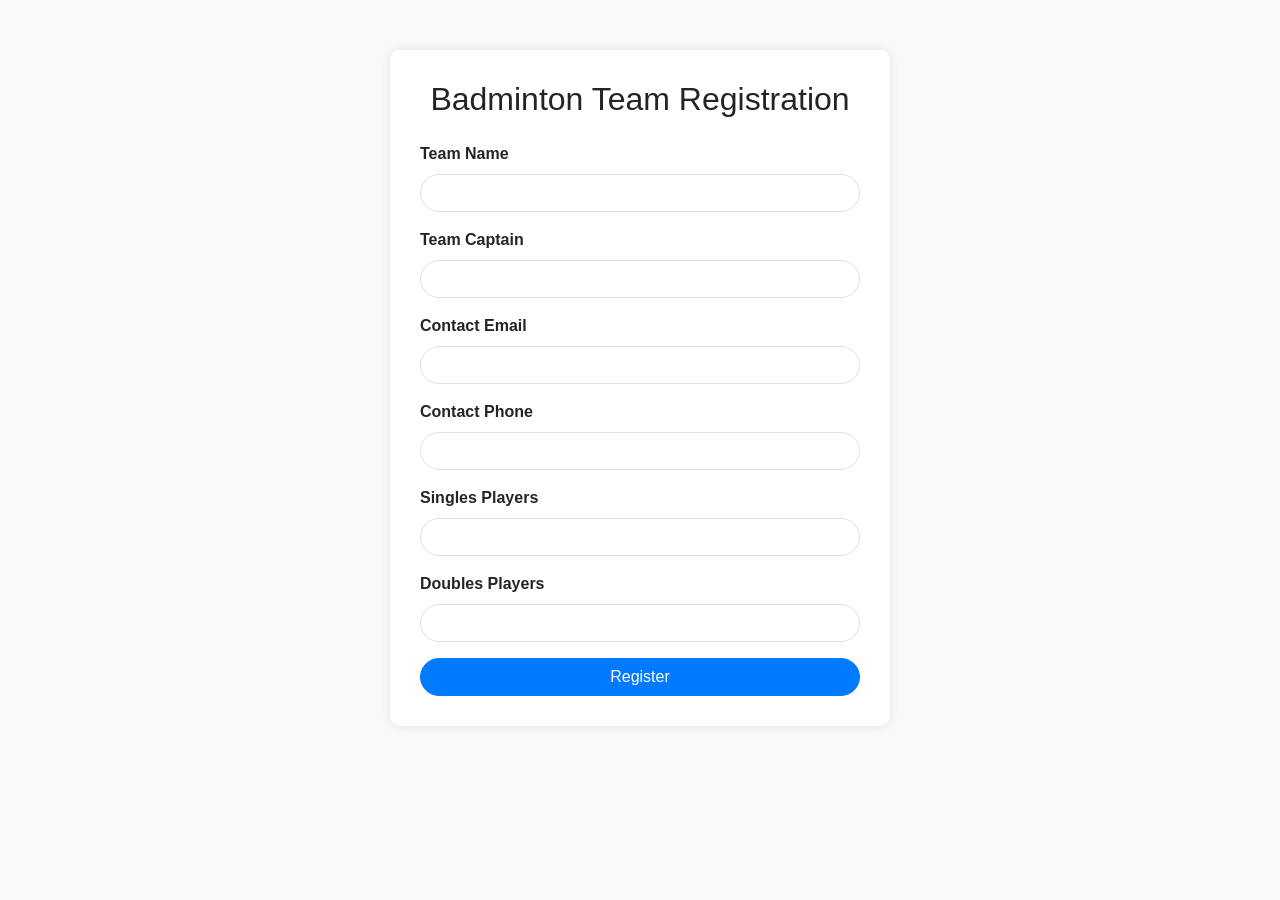
<file: badminton_registration.html>
<!DOCTYPE html>
<html lang="en">
<head>
  <meta charset="UTF-8">
  <meta name="viewport" content="width=device-width, initial-scale=1.0">
  <title>Badminton Team Registration</title>
  <link rel="stylesheet" href="https://cdnjs.cloudflare.com/ajax/libs/twitter-bootstrap/5.3.3/css/bootstrap.min.css">
  <style>
    body {
      background-color: #f8f9fa;
      font-family: Arial, sans-serif;
    }
    .container {
      max-width: 500px;
      margin: 50px auto;
      padding: 30px;
      background-color: #fff;
      border-radius: 10px;
      box-shadow: 0px 0px 10px rgba(0, 0, 0, 0.1);
    }
    .form-registration h2 {
      text-align: center;
      margin-bottom: 30px;
    }
    .form-registration .mb-3 {
      margin-bottom: 20px;
    }
    .form-registration label {
      font-weight: bold;
    }
    .form-registration .form-control {
      border-radius: 20px;
    }
    .form-registration button[type="submit"] {
      width: 100%;
      border-radius: 20px;
      background-color: #007bff;
      border-color: #007bff;
    }
    .form-registration button[type="submit"]:hover {
      background-color: #0056b3;
      border-color: #0056b3;
    }
  </style>
</head>
<body>

<div class="container">
  <form class="form-registration">
    <h2 class="mb-4">Badminton Team Registration</h2>
    <div class="mb-3">
      <label for="teamName" class="form-label">Team Name</label>
      <input type="text" class="form-control" id="teamName" name="teamName" required>
    </div>
    <div class="mb-3">
      <label for="teamCaptain" class="form-label">Team Captain</label>
      <input type="text" class="form-control" id="teamCaptain" name="teamCaptain" required>
    </div>
    <div class="mb-3">
      <label for="contactEmail" class="form-label">Contact Email</label>
      <input type="email" class="form-control" id="contactEmail" name="contactEmail" required>
    </div>
    <div class="mb-3">
      <label for="contactPhone" class="form-label">Contact Phone</label>
      <input type="tel" class="form-control" id="contactPhone" name="contactPhone" required>
    </div>
    
    <div class="mb-3">
      <label for="singlesPlayers" class="form-label">Singles Players</label>
      <input type="number" class="form-control" id="singlesPlayers" name="singlesPlayers" required>
    </div>
    <div class="mb-3">
      <label for="doublesPlayers" class="form-label">Doubles Players</label>
      <input type="number" class="form-control" id="doublesPlayers" name="doublesPlayers" required>
    </div>
    <button type="submit" class="btn btn-primary">Register</button>
  </form>
</div>

<script src="https://cdnjs.cloudflare.com/ajax/libs/twitter-bootstrap/5.3.3/js/bootstrap.bundle.min.js"></script>

</body>
</html>
</file>
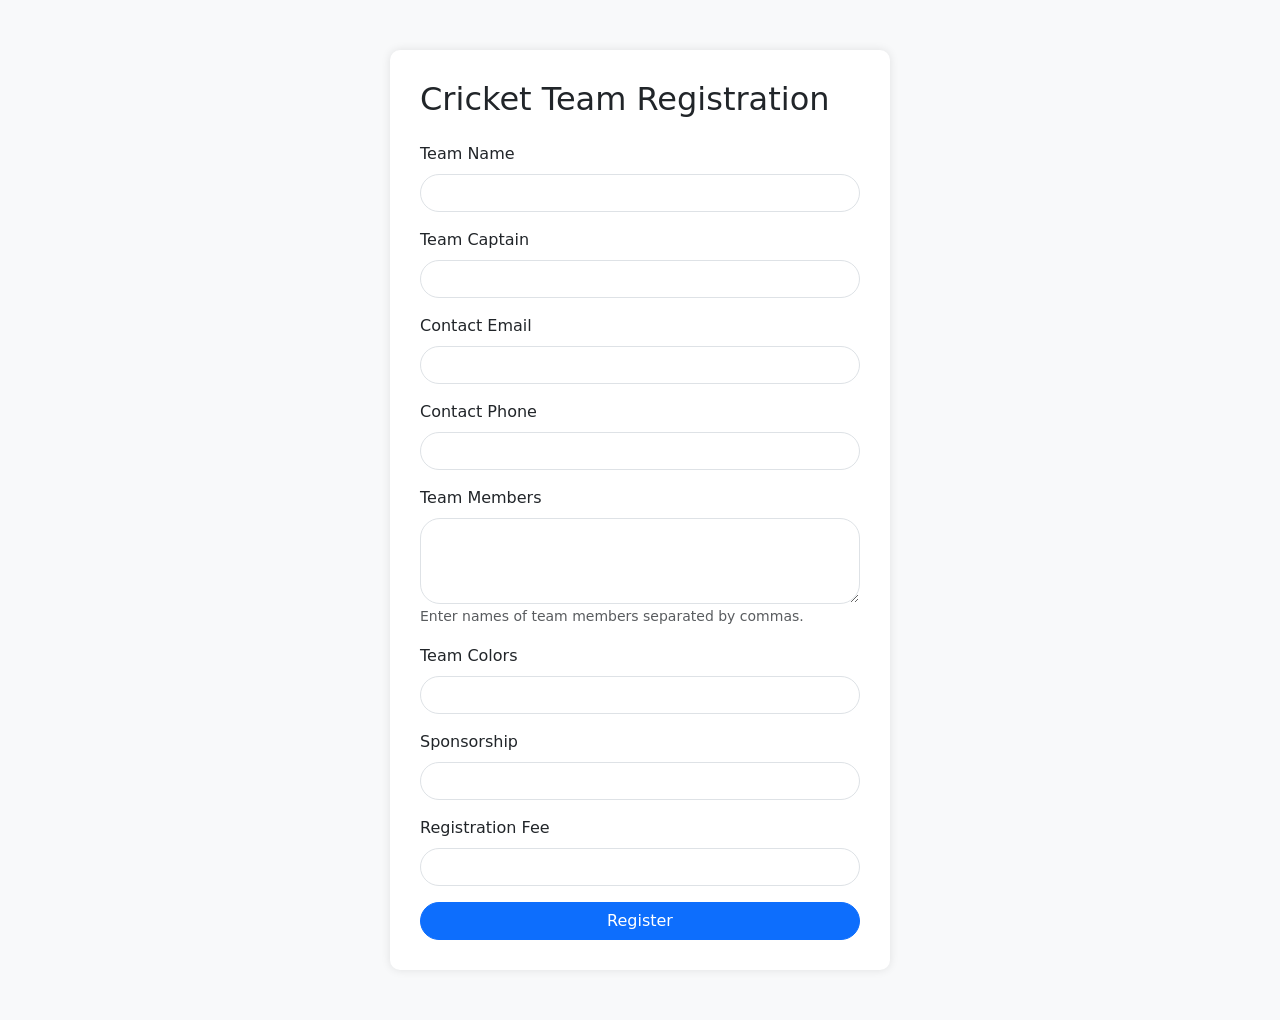
<file: cricket_registration.html>
<!DOCTYPE html>
<html lang="en">
<head>
<meta charset="UTF-8">
<meta name="viewport" content="width=device-width, initial-scale=1.0">
<title>Cricket Team Registration</title>
<link rel="stylesheet" href="https://cdnjs.cloudflare.com/ajax/libs/twitter-bootstrap/5.3.3/css/bootstrap.min.css">
<style>
body {
  background-color: #f8f9fa;
}

.container {
  max-width: 500px;
  margin: 50px auto;
  padding: 30px;
  background-color: #fff;
  border-radius: 10px;
  box-shadow: 0px 0px 10px rgba(0, 0, 0, 0.1);
}

.form-control {
  border-radius: 20px;
}

.btn-primary {
  width: 100%;
  border-radius: 20px;
}

</style>
</head>
<body>

<div class="container">
  <form>
    <h2 class="mb-4">Cricket Team Registration</h2>
    <div class="mb-3">
      <label for="teamName" class="form-label">Team Name</label>
      <input type="text" class="form-control" id="teamName" name="teamName" required>
    </div>
    <div class="mb-3">
      <label for="teamCaptain" class="form-label">Team Captain</label>
      <input type="text" class="form-control" id="teamCaptain" name="teamCaptain" required>
    </div>
    <div class="mb-3">
      <label for="contactEmail" class="form-label">Contact Email</label>
      <input type="email" class="form-control" id="contactEmail" name="contactEmail" required>
    </div>
    <div class="mb-3">
      <label for="contactPhone" class="form-label">Contact Phone</label>
      <input type="tel" class="form-control" id="contactPhone" name="contactPhone" required>
    </div>
    <div class="mb-3">
      <label for="teamMembers" class="form-label">Team Members</label>
      <textarea class="form-control" id="teamMembers" name="teamMembers" rows="3" required></textarea>
      <small class="form-text text-muted">Enter names of team members separated by commas.</small>
    </div>

    <div class="mb-3">
      <label for="teamColors" class="form-label">Team Colors</label>
      <input type="text" class="form-control" id="teamColors" name="teamColors" required>
    </div>
    <div class="mb-3">
      <label for="sponsorship" class="form-label">Sponsorship</label>
      <input type="text" class="form-control" id="sponsorship" name="sponsorship">
    </div>
    <div class="mb-3">
      <label for="registrationFee" class="form-label">Registration Fee</label>
      <input type="number" class="form-control" id="registrationFee" name="registrationFee" min="0" step="0.01">
    </div>
    <button type="submit" class="btn btn-primary">Register</button>
  </form>
</div>

<script src="https://cdnjs.cloudflare.com/ajax/libs/twitter-bootstrap/5.3.3/js/bootstrap.bundle.min.js"></script>

</body>
</html>
</file>
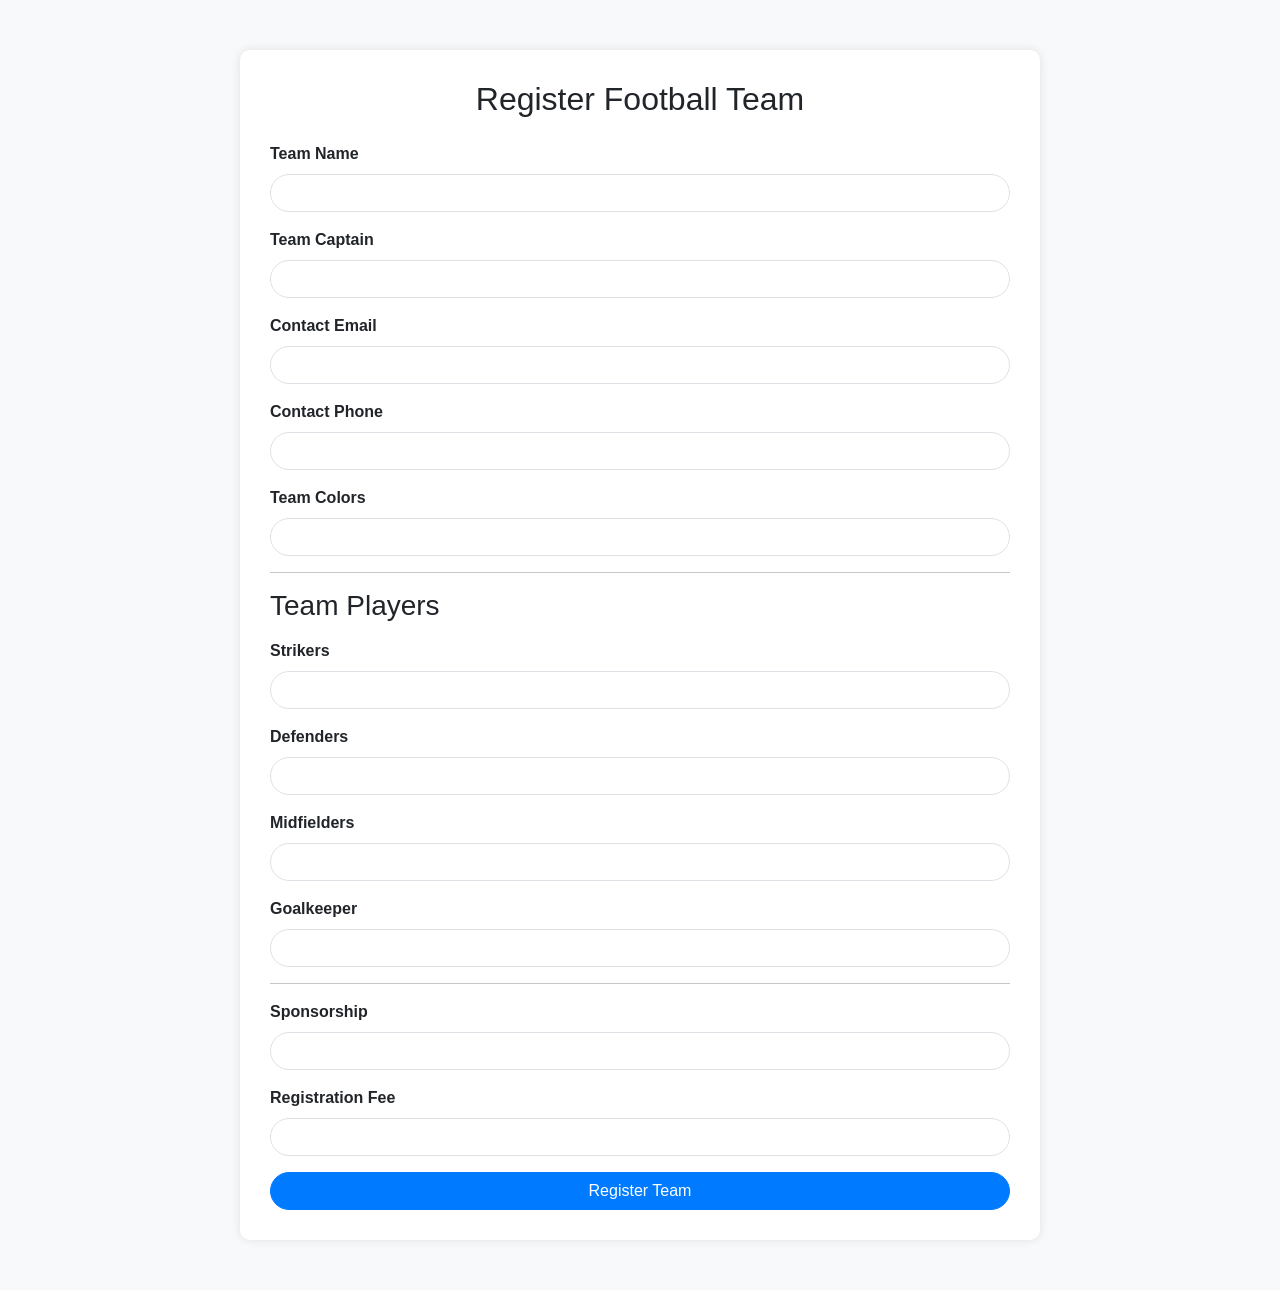
<file: football_registration.html>
<!DOCTYPE html>
<html lang="en">
<head>
<meta charset="UTF-8">
<meta name="viewport" content="width=device-width, initial-scale=1.0">
<title>Register Football Team</title>
<link rel="stylesheet" href="https://cdnjs.cloudflare.com/ajax/libs/twitter-bootstrap/5.3.3/css/bootstrap.min.css">
<style>
body {
  background-color: #f8f9fa;
  font-family: Arial, sans-serif;
}

.container {
  max-width: 800px;
  margin: 50px auto;
  padding: 30px;
  background-color: #fff;
  border-radius: 10px;
  box-shadow: 0px 0px 10px rgba(0, 0, 0, 0.1);
}

.form-registration h2 {
  text-align: center;
  margin-bottom: 30px;
}

.form-registration .mb-3 {
  margin-bottom: 20px;
}

.form-registration label {
  font-weight: bold;
}

.form-registration .form-control {
  border-radius: 20px;
}

.form-registration button[type="submit"] {
  width: 100%;
  border-radius: 20px;
  background-color: #007bff;
  border-color: #007bff;
}

.form-registration button[type="submit"]:hover {
  background-color: #0056b3;
  border-color: #0056b3;
}

</style>
</head>
<body>

<div class="container">
  <form class="form-registration">
    <h2 class="mb-4">Register Football Team</h2>
    <div class="mb-3">
      <label for="teamName" class="form-label">Team Name</label>
      <input type="text" class="form-control" id="teamName" name="teamName" required>
    </div>
    <div class="mb-3">
      <label for="teamCaptain" class="form-label">Team Captain</label>
      <input type="text" class="form-control" id="teamCaptain" name="teamCaptain" required>
    </div>
    <div class="mb-3">
      <label for="contactEmail" class="form-label">Contact Email</label>
      <input type="email" class="form-control" id="contactEmail" name="contactEmail" required>
    </div>
    <div class="mb-3">
      <label for="contactPhone" class="form-label">Contact Phone</label>
      <input type="tel" class="form-control" id="contactPhone" name="contactPhone" required>
    </div>
    
    <div class="mb-3">
      <label for="teamColors" class="form-label">Team Colors</label>
      <input type="text" class="form-control" id="teamColors" name="teamColors" required>
    </div>
    <hr>
    <h3 class="mb-3">Team Players</h3>
    <div class="mb-3">
      <label for="strikers" class="form-label">Strikers</label>
      <input type="text" class="form-control" id="strikers" name="strikers" required>
    </div>
    <div class="mb-3">
      <label for="defenders" class="form-label">Defenders</label>
      <input type="text" class="form-control" id="defenders" name="defenders" required>
    </div>
    <div class="mb-3">
      <label for="midfielders" class="form-label">Midfielders</label>
      <input type="text" class="form-control" id="midfielders" name="midfielders" required>
    </div>
    <div class="mb-3">
      <label for="goalkeeper" class="form-label">Goalkeeper</label>
      <input type="text" class="form-control" id="goalkeeper" name="goalkeeper" required>
    </div>
    <hr>
    <div class="mb-3">
      <label for="sponsorship" class="form-label">Sponsorship</label>
      <input type="text" class="form-control" id="sponsorship" name="sponsorship">
    </div>
    <div class="mb-3">
      <label for="registrationFee" class="form-label">Registration Fee</label>
      <input type="number" class="form-control" id="registrationFee" name="registrationFee" required>
    </div>
    <button type="submit" class="btn btn-primary">Register Team</button>
  </form>
</div>

<script src="https://cdnjs.cloudflare.com/ajax/libs/twitter-bootstrap/5.3.3/js/bootstrap.bundle.min.js"></script>

</body>
</html>
</file>
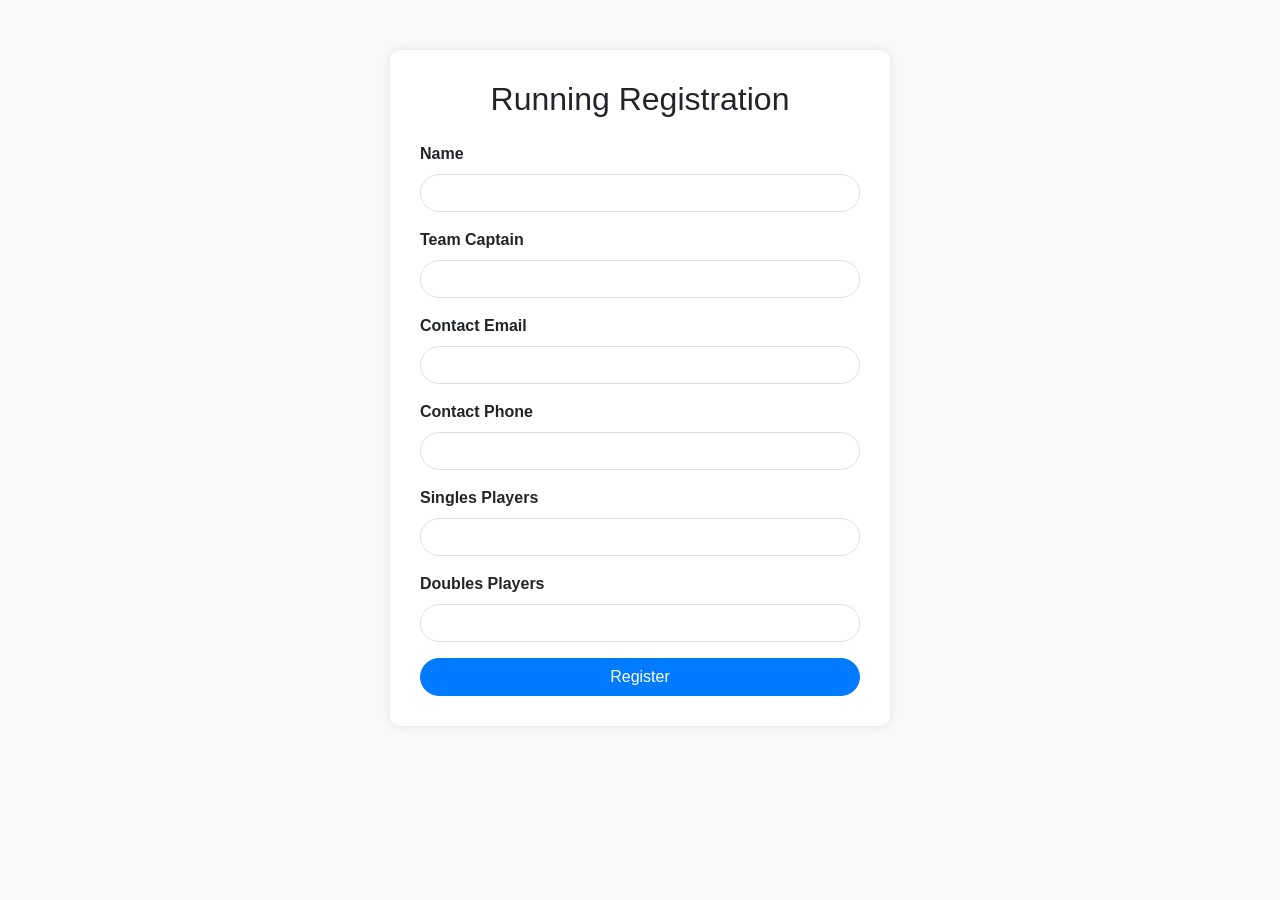
<file: Running.html>
<!DOCTYPE html>
<html lang="en">
<head>
  <meta charset="UTF-8">
  <meta name="viewport" content="width=device-width, initial-scale=1.0">
  <title>Badminton Team Registration</title>
  <link rel="stylesheet" href="https://cdnjs.cloudflare.com/ajax/libs/twitter-bootstrap/5.3.3/css/bootstrap.min.css">
  <style>
    body {
      background-color: #f8f9fa;
      font-family: Arial, sans-serif;
    }
    .container {
      max-width: 500px;
      margin: 50px auto;
      padding: 30px;
      background-color: #fff;
      border-radius: 10px;
      box-shadow: 0px 0px 10px rgba(0, 0, 0, 0.1);
    }
    .form-registration h2 {
      text-align: center;
      margin-bottom: 30px;
    }
    .form-registration .mb-3 {
      margin-bottom: 20px;
    }
    .form-registration label {
      font-weight: bold;
    }
    .form-registration .form-control {
      border-radius: 20px;
    }
    .form-registration button[type="submit"] {
      width: 100%;
      border-radius: 20px;
      background-color: #007bff;
      border-color: #007bff;
    }
    .form-registration button[type="submit"]:hover {
      background-color: #0056b3;
      border-color: #0056b3;
    }
  </style>
</head>
<body>

<div class="container">
  <form class="form-registration">
    <h2 class="mb-4">Running Registration</h2>
    <div class="mb-3">
      <label for="teamName" class="form-label">Name</label>
      <input type="text" class="form-control" id="teamName" name="teamName" required>
    </div>
    <div class="mb-3">
      <label for="teamCaptain" class="form-label">Team Captain</label>
      <input type="text" class="form-control" id="teamCaptain" name="teamCaptain" required>
    </div>
    <div class="mb-3">
      <label for="contactEmail" class="form-label">Contact Email</label>
      <input type="email" class="form-control" id="contactEmail" name="contactEmail" required>
    </div>
    <div class="mb-3">
      <label for="contactPhone" class="form-label">Contact Phone</label>
      <input type="tel" class="form-control" id="contactPhone" name="contactPhone" required>
    </div>
    
    <div class="mb-3">
      <label for="singlesPlayers" class="form-label">Singles Players</label>
      <input type="number" class="form-control" id="singlesPlayers" name="singlesPlayers" required>
    </div>
    <div class="mb-3">
      <label for="doublesPlayers" class="form-label">Doubles Players</label>
      <input type="number" class="form-control" id="doublesPlayers" name="doublesPlayers" required>
    </div>
    <button type="submit" class="btn btn-primary">Register</button>
  </form>
</div>

<script src="https://cdnjs.cloudflare.com/ajax/libs/twitter-bootstrap/5.3.3/js/bootstrap.bundle.min.js"></script>

</body>
</html>
</file>
